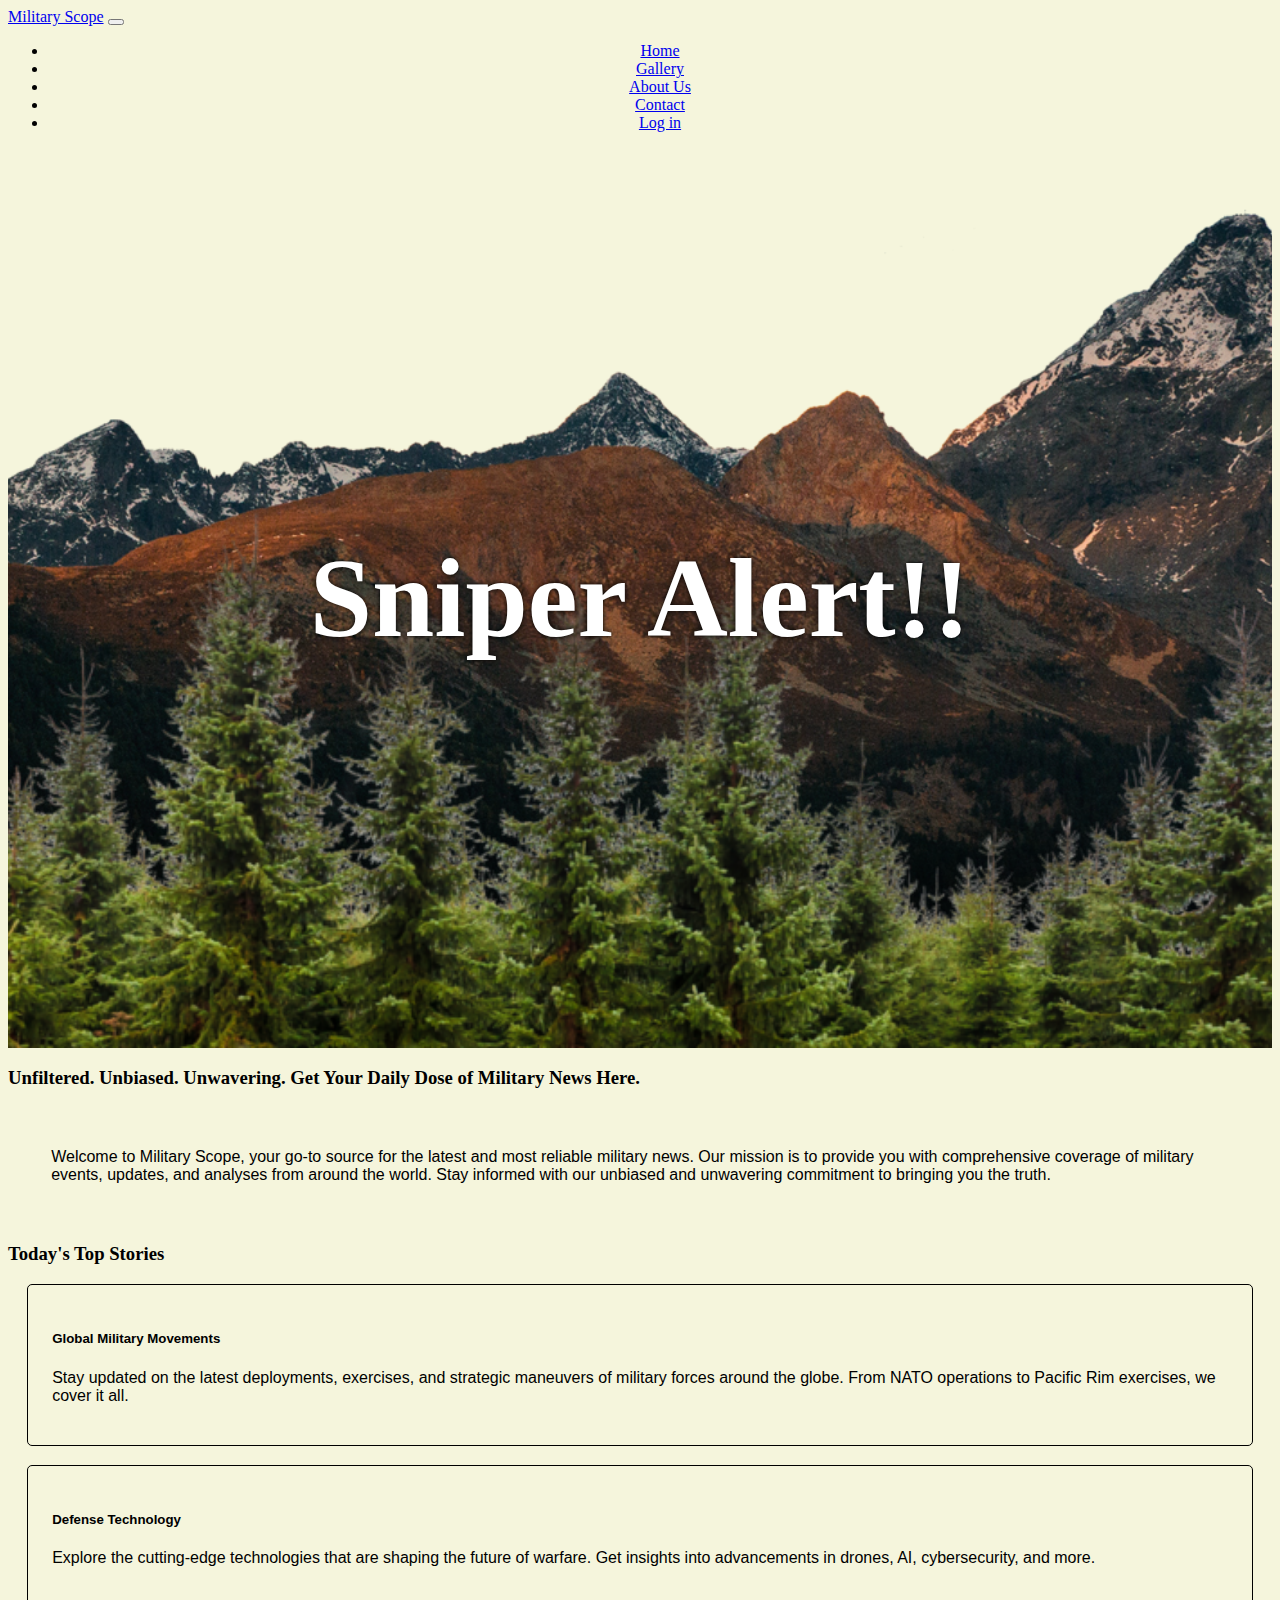
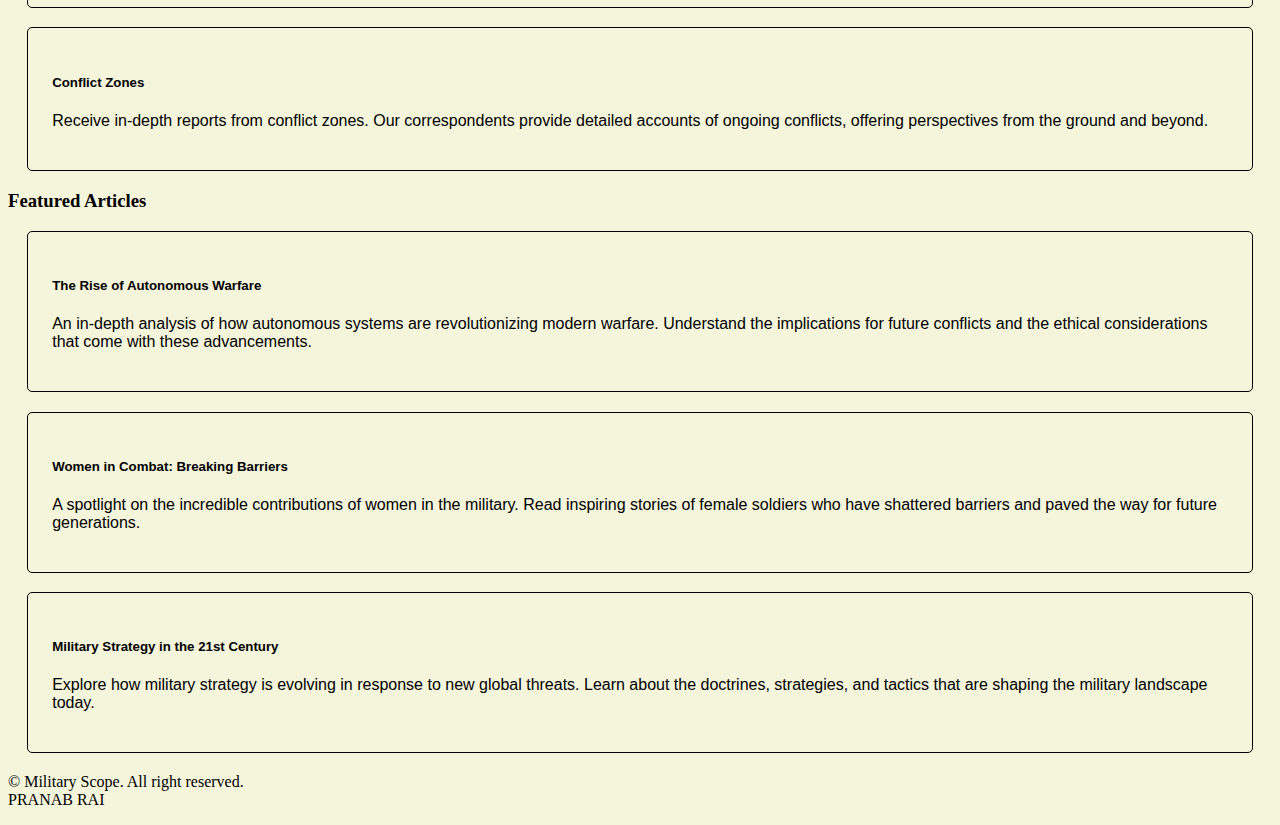
<file: snipe/index.html>
<!DOCTYPE html>
<html lang="en">
<head>
    <meta charset="UTF-8">
    <meta name="viewport" content="width=device-width, initial-scale=1.0">
    <title>Military Scope</title>
    
    <link
      href="https://cdn.jsdelivr.net/npm/bootstrap@5.2.3/dist/css/bootstrap.min.css"
      rel="stylesheet"
      integrity="sha384-rbsA2VBKQhggwzxH7pPCaAqO46MgnOM80zW1RWuH61DGLwZJEdK2Kadq2F9CUG65"
      crossorigin="anonymous"
    />
    
    <link rel="stylesheet" href="styles/index.css">
</head>
<body>
    <header>
        <nav class="navbar navbar-light bg-success navbar-expand-md fixed-top">
            <a href="index.html" class="navbar-brand text-white">Military Scope</a>
            <button class="navbar-toggler" type="button" data-bs-toggle="collapse" data-bs-target="#navbarCollapse">
                <span class="navbar-toggler-icon"></span>
            </button>
            <div class="collapse navbar-collapse justify-content-end" id="navbarCollapse">
                <ul class="navbar-nav ml-auto" style="text-align: center;">
                    <li class="nav-item">
                        <a href="index.html" class="nav-link text-white">Home</a>
                    </li>
                    <li class="nav-item">
                        <a href="gallery.html" class="nav-link text-white">Gallery</a>
                    </li>
                    <li class="nav-item">
                        <a href="abtus.html" class="nav-link text-white">About Us</a>
                    </li>
                    <li class="nav-item">
                        <a href="contac.html" class="nav-link text-white">Contact</a>
                    </li>
                    <li class="nav-item">
                        <a href="login.html" class="nav-link text-white">Log in</a>
                    </li>
                </ul>
            </div>
        </nav>

        <div class="wrapper">
            <section class="wew">
                <img src="assets/Mountain.png" alt="mntn" class="background">
                <img src="assets/Trees.png" alt="sniper" class="foreground">
                <h1 class="title">Sniper Alert!!</h1>
            </section>
        </div>
    </header>

    <main class="container mt-5 pt-5">
        <h3 class="text-center my-4">Unfiltered. Unbiased. Unwavering. Get Your Daily Dose of Military News Here.</h3>
        <div class="khas one" style="border:none;">
            <section>
                <p>Welcome to Military Scope, your go-to source for the latest and most reliable military news.
                   Our mission is to provide you with comprehensive coverage of military events, updates, and analyses 
                   from around the world.
                   Stay informed with our unbiased and unwavering commitment to bringing you the truth.</p>
            </section>
        </div>
        <h3 class="text-center my-4">Today's Top Stories</h3>
        <div class="khas two">
            <article>
                <h5>Global Military Movements</h5>
                <p>Stay updated on the latest deployments, exercises, and strategic maneuvers of military forces around the globe. From NATO operations to Pacific Rim exercises, we cover it all.</p>
            </article>
        </div>
        <div class="khas three">
            <article>
                <h5>Defense Technology</h5>
                <p>Explore the cutting-edge technologies that are shaping the future of warfare. Get insights into advancements in drones, AI, cybersecurity, and more.</p>
            </article>
        </div>
        <div class="khas four">
            <article>
                <h5>Conflict Zones</h5>
                <p>Receive in-depth reports from conflict zones. Our correspondents provide detailed accounts of ongoing conflicts, offering perspectives from the ground and beyond.</p>
            </article>
        </div>
        <h3 class="text-center my-4">Featured Articles</h3>
        <div class="khas five">
            <article>
                <h5>The Rise of Autonomous Warfare</h5>
                <p>An in-depth analysis of how autonomous systems are revolutionizing modern warfare. Understand the implications for future conflicts and the ethical considerations that come with these advancements.</p>
            </article>
        </div>
        <div class="khas six">
            <article>
                <h5>Women in Combat: Breaking Barriers</h5>
                <p>A spotlight on the incredible contributions of women in the military. Read inspiring stories of female soldiers who have shattered barriers and paved the way for future generations.</p>
            </article>
        </div>
        <div class="khas seven">
            <article>
                <h5>Military Strategy in the 21st Century</h5>
                <p>Explore how military strategy is evolving in response to new global threats. Learn about the doctrines, strategies, and tactics that are shaping the military landscape today.</p>
            </article>
        </div>
    </main>

    <footer class="footer bg-success text-white text-center py-3">
        <p>&copy; Military Scope. All right reserved. <br> PRANAB RAI</p>
    </footer>

    <script
      src="https://cdn.jsdelivr.net/npm/@popperjs/core@2.11.6/dist/umd/popper.min.js"
      integrity="sha384-oBqDVmMz9ATKxIep9tiCxS/Z9fNfEXiDAYTujMAeBAsjFuCZSmKbSSUnQlmh/jp3"
      crossorigin="anonymous"
    ></script>
    <script
      src="https://cdn.jsdelivr.net/npm/bootstrap@5.2.3/dist/js/bootstrap.min.js"
      integrity="sha384-cuYeSxntonz0PPNlHhBs68uyIAVpIIOZZ5JqeqvYYIcEL727kskC66kF92t6Xl2V"
      crossorigin="anonymous"
    ></script>
</body>
</html>
</file>
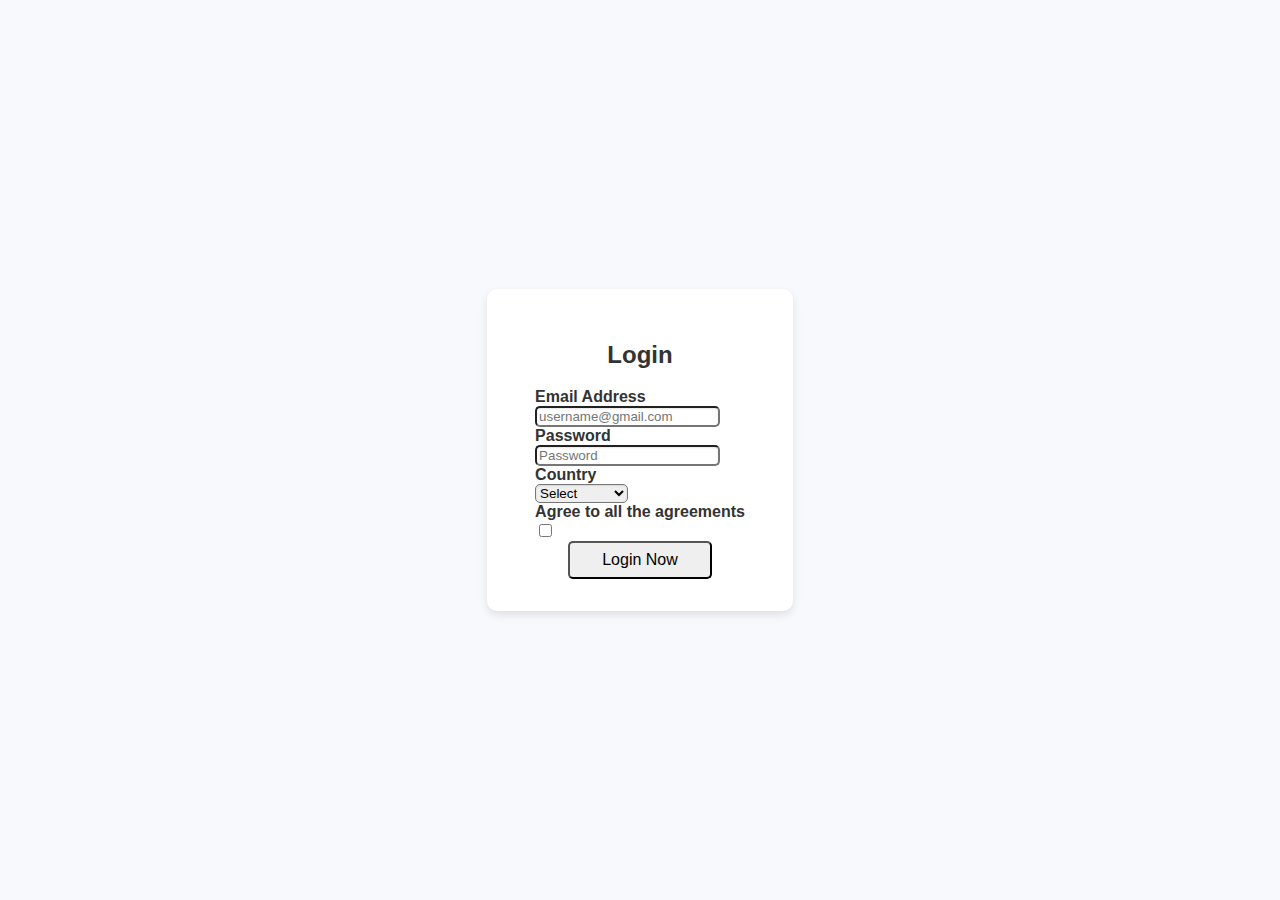
<file: snipe/login.html>
<!DOCTYPE html>
<html lang="en">
<head>
    <meta charset="UTF-8">
    <meta name="viewport" content="width=device-width, initial-scale=1.0">
    <link
        href="https://cdn.jsdelivr.net/npm/bootstrap@5.2.3/dist/css/bootstrap.min.css"
        rel="stylesheet"
        integrity="sha384-rbsA2VBKQhggwzxH7pPCaAqO46MgnOM80zW1RWuH61DGLwZJEdK2Kadq2F9CUG65"
        crossorigin="anonymous"
    />
    <link rel="stylesheet" href="./styles/login.css">
    <title>Login</title>
    <style>
        body {
            background-color: #f7f9fc;
            display: flex;
            justify-content: center;
            align-items: center;
            height: 100vh;
            margin: 0;
            font-family: 'Arial', sans-serif;
        }
        .container {
            background: #fff;
            padding: 2rem 3rem;
            border-radius: 10px;
            box-shadow: 0 4px 8px rgba(0, 0, 0, 0.1);
        }
        .form-group label {
            font-weight: bold;
            color: #333;
        }
        .form-control {
            border-radius: 5px;
            box-shadow: inset 0 1px 2px rgba(0, 0, 0, 0.1);
        }
        .form-select {
            border-radius: 5px;
            box-shadow: inset 0 1px 2px rgba(0, 0, 0, 0.1);
        }
        .btn {
            padding: 0.5rem 2rem;
            font-size: 1rem;
            border-radius: 5px;
        }
    </style>
</head>
<body>
    <div class="container">
        <h2 class="text-center mb-4">Login</h2>
        <form>
            <div class="form-group row mb-3">
                <label class="col-sm-3 col-form-label" for="email">Email Address</label>
                <div class="col-sm-9">
                    <input type="email" class="form-control" id="email" placeholder="username@gmail.com">
                </div>
            </div>
            
            <div class="form-group row mb-3">
                <label class="col-sm-3 col-form-label" for="password">Password</label>
                <div class="col-sm-9">
                    <input type="password" class="form-control" id="password" placeholder="Password">
                </div>
            </div>
            
            <div class="form-group row mb-3">
                <label class="col-sm-3 col-form-label" for="country">Country</label>
                <div class="col-sm-9">
                    <select class="form-select" id="country" aria-label="Country">
                        <option selected>Select</option>
                        <option value="1">India</option>
                        <option value="2">Bhutan</option>
                        <option value="3">Bangladesh</option>
                    </select>
                </div>
            </div>
            
            <div class="form-group row mb-4">
                <label class="col-sm-3 col-form-label" for="agree">Agree to all the agreements</label>
                <div class="col-sm-9">
                    <input type="checkbox" class="form-check-input" id="agree">
                </div>
            </div>
            
            <div class="row">
                <div class="col text-center">
                    <button type="submit" class="btn btn-success">Login Now</button>
                </div>
            </div>
        </form>
    </div>

    <script
      src="https://cdn.jsdelivr.net/npm/@popperjs/core@2.11.6/dist/umd/popper.min.js"
      integrity="sha384-oBqDVmMz9ATKxIep9tiCxS/Z9fNfEXiDAYTujMAeBAsjFuCZSmKbSSUnQlmh/jp3"
      crossorigin="anonymous"
    ></script>
    <script
      src="https://cdn.jsdelivr.net/npm/bootstrap@5.2.3/dist/js/bootstrap.min.js"
      integrity="sha384-cuYeSxntonz0PPNlHhBs68uyIAVpIIOZZ5JqeqvYYIcEL727kskC66kF92t6Xl2V"
      crossorigin="anonymous"
    ></script>
</body>
</html>
</file>
<file: snipe/styles/index.css>
/*parallax effect*/
.wrapper {
  height: 100vh;
  overflow-y: auto;
  overflow-x: hidden;
  perspective: 10px;
}

.wew {
  position: relative;
  display: flex;
  justify-content: center;
  align-items: center;
  height: 100%;
  transform-style: preserve-3d;
}

.background {
  transform: translateZ(-10px) scale(2);
}

.foreground {
  transform: translateZ(-5px) scale(1.5);
}

.background,
.foreground {
  position: absolute;
  height: 100%;
  width: 100%;
  object-fit: cover;
  z-index: -1;
}

.title {
  font-size: 7rem;
  color: white;
  text-shadow: 0 0 5px black;
}

nav {
  margin-bottom: 1rem;
}

body {
  background-color: beige;
}

/*layout*/
.khas {
  border: 1px solid black;
  border-radius: 5px;
  grid-gap: 5px;
  padding: 1.5em;
  margin: 1.2em;
  font-size: medium;
  font-family: 'Segoe UI', Tahoma, Geneva, Verdana, sans-serif;
  display: flex;
  flex-direction: column;
  align-items: flex-start;
  justify-content: center;
}

.khas:hover {
  background-color: whitesmoke;
  font-size: large;
}

@media(max-width: 768px) {
  .title {
      font-size: 3rem;
      color: white;
      text-shadow: 0 0 5px black;
  }

  nav ul {
      text-decoration: overline green;
  }
}
</file>
<file: snipe/styles/login.css>
body {
    background-color: beige;
    display: flex;
    justify-content: center;
    align-items: center;
    height: 100vh;
    margin: 0;
    font-family: 'Arial', sans-serif;
}

.container {
    background: #fff;
    padding: 2rem 3rem;
    border-radius: 10px;
    box-shadow: 0 4px 8px rgba(0, 0, 0, 0.1);
}

h2 {
    font-size: 1.5rem;
    color: #333;
}

.form-group label {
    font-weight: bold;
    color: #333;
}

.form-control {
    border-radius: 5px;
    box-shadow: inset 0 1px 2px rgba(0, 0, 0, 0.1);
}

.form-select {
    border-radius: 5px;
    box-shadow: inset 0 1px 2px rgba(0, 0, 0, 0.1);
}

.btn {
    padding: 0.5rem 2rem;
    font-size: 1rem;
    border-radius: 5px;
}

.text-center {
    text-align: center;
}
</file>
